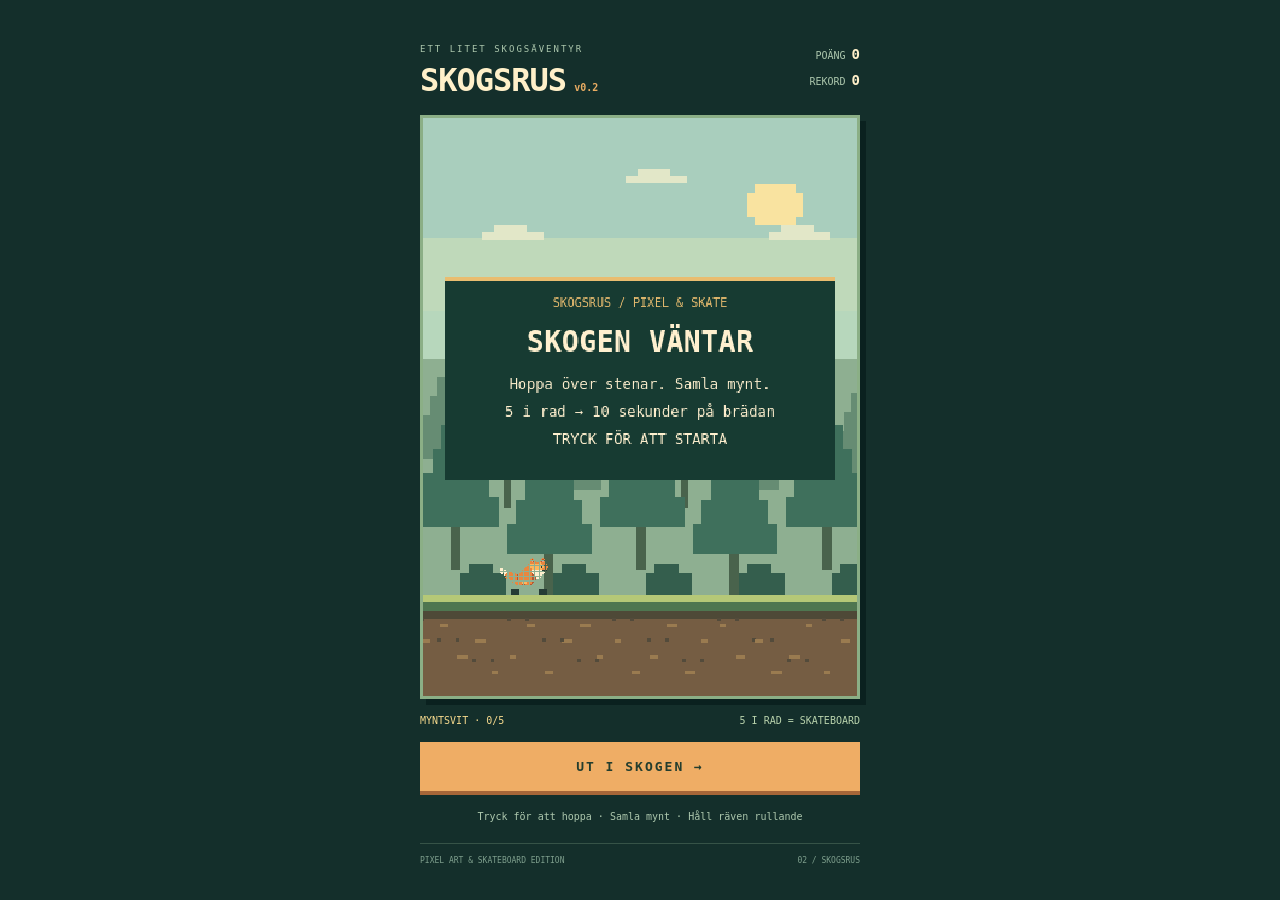
<file: index.html>
<!doctype html>
<html lang="sv">
<head>
<meta charset="utf-8">
<meta name="viewport" content="width=device-width,initial-scale=1,viewport-fit=cover">
<meta name="theme-color" content="#142f2b">
<title>Skogsrus · v0.2</title>
<link rel="stylesheet" href="style.css">
<script defer src="engine.js"></script>
<script defer src="game.js"></script>
</head>
<body><main>
<header><div><span class="eyebrow">ETT LITET SKOGSÄVENTYR</span><h1>SKOGSRUS<span>v0.2</span></h1></div><div class="scores">POÄNG <strong id="score">0</strong><br>REKORD <strong id="best">0</strong></div></header>
<div class="game-shell"><canvas id="game" width="360" height="480" aria-label="Skogsrus. Tryck för att hoppa över stenar och samla mynt."></canvas><button id="pause" aria-label="Pausa spelet" disabled>Ⅱ</button></div>
<div class="status"><span id="streak">MYNTSVIT · 0/5</span><span id="power">5 I RAD = SKATEBOARD</span></div>
<button id="action">UT I SKOGEN →</button>
<p>Tryck för att hoppa · Samla mynt · Håll räven rullande</p>
<footer>PIXEL ART & SKATEBOARD EDITION <span>02 / SKOGSRUS</span></footer>
</main></body></html>
</file>
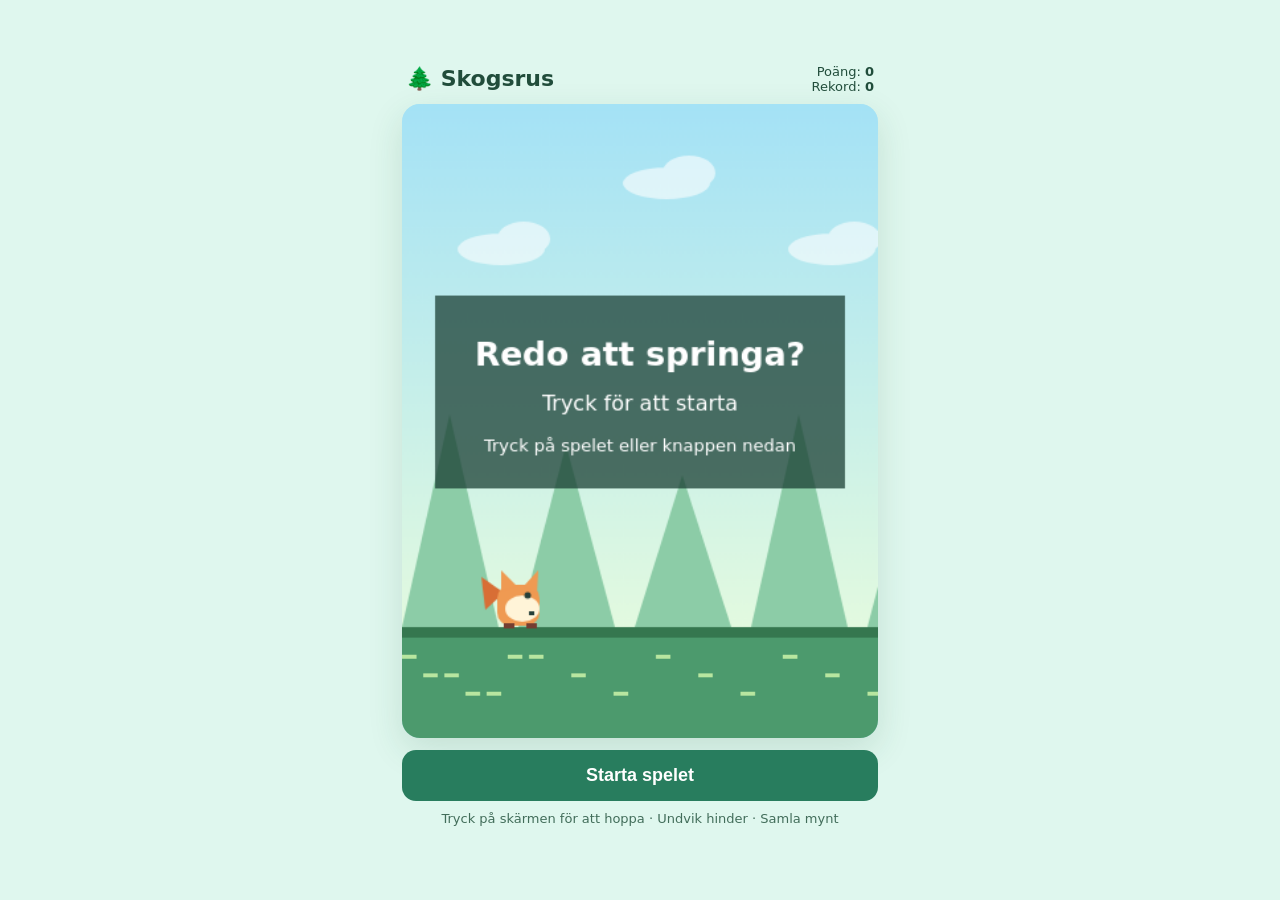
<file: Spelidé v0.1.html>
<!doctype html><html lang="sv"><head><meta charset="utf-8"><meta name="viewport" content="width=device-width,initial-scale=1,maximum-scale=1,user-scalable=no"><meta name="theme-color" content="#bde9ef"><title>Skogsrus</title><style>*{box-sizing:border-box}body{margin:0;background:#dff7ee;font-family:system-ui,-apple-system,sans-serif;display:grid;place-items:center;min-height:100dvh;touch-action:manipulation}main{width:min(100vw,500px);padding:12px}header{display:flex;justify-content:space-between;align-items:center;padding:0 4px 10px;color:#214d3b}h1{font-size:22px;margin:0}.scores{font-size:13px;text-align:right}canvas{display:block;width:100%;aspect-ratio:3/4;border-radius:18px;box-shadow:0 12px 35px #225a3c24;touch-action:none;background:#b9e8f4}button{width:100%;border:0;background:#287d5e;color:white;border-radius:14px;padding:15px;font-size:18px;font-weight:700;margin-top:12px}p{text-align:center;color:#426d5a;font-size:13px;margin:10px}</style></head><body><main><header><h1>🌲 Skogsrus</h1><div class="scores"><div>Poäng: <strong id="score">0</strong></div><div>Rekord: <strong id="best">0</strong></div></div></header><canvas id="game" width="360" height="480" aria-label="Skogsrus endless runner"></canvas><button id="action">Starta spelet</button><p>Tryck på skärmen för att hoppa · Undvik hinder · Samla mynt</p></main><script>
const c=document.getElementById('game'),ctx=c.getContext('2d'),btn=document.getElementById('action'),scoreEl=document.getElementById('score'),bestEl=document.getElementById('best');const W=360,H=480,ground=396;let state='ready',t=0,last=0,score=0,coins=0,speed=3.1,spawn=0,objects=[],particles=[];let best=Number(localStorage.getItem('skogsrus-best')||0);bestEl.textContent=best;const fox={x:72,y:ground-38,w:32,h:38,vy:0,onGround:true};function reset(){state='play';t=0;score=0;coins=0;speed=3.1;spawn=65;objects=[];particles=[];fox.y=ground-fox.h;fox.vy=0;fox.onGround=true;btn.textContent='Hoppa!';scoreEl.textContent='0'}function jump(){if(state!=='play'){reset();return}if(fox.onGround){fox.vy=-11.2;fox.onGround=false;for(let i=0;i<5;i++)particles.push({x:fox.x+16,y:ground,vx:(Math.random()-.5)*3,vy:-Math.random()*2,life:20})}}btn.onclick=jump;c.addEventListener('pointerdown',e=>{e.preventDefault();jump()});document.addEventListener('keydown',e=>{if(e.code==='Space'||e.code==='ArrowUp'){e.preventDefault();jump()}});function hit(a,b,pad=5){return a.x+pad<b.x+b.w-pad&&a.x+a.w-pad>b.x+pad&&a.y+pad<b.y+b.h-pad&&a.y+a.h-pad>b.y+pad}function end(){state='over';btn.textContent='Spela igen';if(score>best){best=score;localStorage.setItem('skogsrus-best',best);bestEl.textContent=best}}function update(dt){if(state!=='play')return;let d=Math.min(dt,2);t+=d;speed=Math.min(7,3.1+t/650);score=Math.floor(t/7)+coins*10;scoreEl.textContent=score;fox.vy+=.58*d;fox.y+=fox.vy*d;if(fox.y>=ground-fox.h){fox.y=ground-fox.h;fox.vy=0;fox.onGround=true}spawn-=d;if(spawn<=0){let isCoin=Math.random()<.34;objects.push(isCoin?{type:'coin',x:W+20,y:ground-72-Math.random()*55,w:23,h:23}:{type:'rock',x:W+20,y:ground-29,w:29+Math.random()*10,h:29});spawn=55+Math.random()*38-Math.min(22,t/140)}for(let o of objects){o.x-=speed*d;if(hit(fox,o,o.type==='coin'?7:7)){if(o.type==='coin'){coins++;o.x=-100}else{end();break}}}objects=objects.filter(o=>o.x>-50);for(let p of particles){p.x+=p.vx*d;p.y+=p.vy*d;p.life-=d}particles=particles.filter(p=>p.life>0)}function draw(){ctx.clearRect(0,0,W,H);let sky=ctx.createLinearGradient(0,0,0,H);sky.addColorStop(0,'#a4e2f6');sky.addColorStop(1,'#f0ffdb');ctx.fillStyle=sky;ctx.fillRect(0,0,W,H);ctx.fillStyle='#fff9';for(let i=0;i<4;i++){let x=(i*125-(t*.25)%500+500)%500-50,y=60+i%2*50;ctx.beginPath();ctx.ellipse(x,y,33,12,0,0,7);ctx.ellipse(x+17,y-8,20,13,0,0,7);ctx.fill()}ctx.fillStyle='#8ccca7';for(let i=0;i<6;i++){let x=i*88-(t*.45)%88;ctx.beginPath();ctx.moveTo(x,ground);ctx.lineTo(x+36,235+(i%3)*23);ctx.lineTo(x+73,ground);ctx.fill()}ctx.fillStyle='#4c9a6d';ctx.fillRect(0,ground,W,H-ground);ctx.fillStyle='#35774f';ctx.fillRect(0,ground,W,8);for(let i=0;i<16;i++){let x=(i*32-t*speed*.7)%(W+40);if(x<0)x+=W+40;ctx.fillStyle='#b8e6a0';ctx.fillRect(x,ground+21+(i%3)*14,11,3)}for(let o of objects){if(o.type==='coin'){ctx.fillStyle='#ffc947';ctx.beginPath();ctx.arc(o.x+11,o.y+11,11,0,7);ctx.fill();ctx.strokeStyle='#fff3a5';ctx.lineWidth=3;ctx.beginPath();ctx.arc(o.x+11,o.y+11,7,0,7);ctx.stroke()}else{ctx.fillStyle='#687e78';ctx.beginPath();ctx.roundRect(o.x,o.y,o.w,o.h,7);ctx.fill();ctx.fillStyle='#8fa19b';ctx.fillRect(o.x+8,o.y+6,8,4)}}ctx.save();ctx.translate(fox.x,fox.y);ctx.fillStyle='#d86e35';ctx.beginPath();ctx.moveTo(5,12);ctx.lineTo(-12,0);ctx.lineTo(-9,25);ctx.closePath();ctx.fill();ctx.fillStyle='#ef9a52';ctx.beginPath();ctx.roundRect(0,6,32,31,10);ctx.fill();ctx.beginPath();ctx.moveTo(3,11);ctx.lineTo(3,-5);ctx.lineTo(15,7);ctx.moveTo(20,7);ctx.lineTo(31,-5);ctx.lineTo(30,14);ctx.fill();ctx.fillStyle='#fff4d8';ctx.beginPath();ctx.ellipse(19,24,13,10,0,0,7);ctx.fill();ctx.fillStyle='#253f38';ctx.beginPath();ctx.arc(23,14,2.5,0,7);ctx.fill();ctx.fillRect(24,26,4,3);ctx.fillStyle='#743e31';ctx.fillRect(5,35,8,4);ctx.fillRect(22,35,8,4);ctx.restore();for(let p of particles){ctx.fillStyle='#f9f1b8';ctx.fillRect(p.x,p.y,4,4)}if(state!=='play'){ctx.fillStyle='#183d32bb';ctx.fillRect(25,145,310,146);ctx.fillStyle='white';ctx.textAlign='center';ctx.font='bold 25px system-ui';ctx.fillText(state==='ready'?'Redo att springa?':'Oj! Du kraschade!',180,198);ctx.font='16px system-ui';ctx.fillText(state==='ready'?'Tryck för att starta':'Poäng: '+score+'  ·  Rekord: '+best,180,232);ctx.font='13px system-ui';ctx.fillText('Tryck på spelet eller knappen nedan',180,263);ctx.textAlign='left'}}function frame(now){let dt=last?(now-last)/16.667:1;last=now;update(dt);draw();requestAnimationFrame(frame)}requestAnimationFrame(frame);
</script></body></html>
</file>
<file: style.css>
*{box-sizing:border-box}body{margin:0;background:#142f2b;color:#fff0c9;font-family:ui-monospace,SFMono-Regular,Consolas,monospace;display:grid;place-items:center;min-height:100svh;padding: max(14px,env(safe-area-inset-top)) max(12px,env(safe-area-inset-right)) max(12px,env(safe-area-inset-bottom));touch-action:manipulation}main{width:min(100%,440px)}header{display:flex;justify-content:space-between;align-items:center;margin-bottom:16px}.eyebrow{font-size:9px;letter-spacing:2px;color:#acc7ad}h1{font-size:clamp(22px,7vw,32px);letter-spacing:-1px;margin:5px 0 0}h1 span{font-size:10px;letter-spacing:0;color:#e9ac62;margin-left:8px}.scores{text-align:right;font-size:10px;line-height:1.8;color:#acc7ad}.scores strong{color:#fff0c9;font-size:14px}.game-shell{position:relative;border:3px solid #8baf86;box-shadow:6px 6px 0 #0a211f;overflow:hidden}canvas{display:block;width:100%;aspect-ratio:3/4;image-rendering:pixelated;image-rendering:crisp-edges;touch-action:none;background:#b5d5bc}button{font:700 13px ui-monospace,monospace;cursor:pointer;border:0;border-radius:0;touch-action:manipulation}#pause{position:absolute;right:10px;top:10px;background:#173b32e8;color:#fff0c9;width:44px;height:44px;border:1px solid #8baf86;font-size:20px}#pause:disabled{visibility:hidden}#action{width:100%;background:#efad65;color:#233d2e;padding:17px;box-shadow:0 4px 0 #a76638;letter-spacing:2px}button:focus-visible{outline:3px solid white;outline-offset:3px}.status{display:flex;justify-content:space-between;gap:6px;padding:16px 0;font-size:10px;color:#f5d98d}#power{text-align:right;color:#b8d2ac}p{text-align:center;color:#acc7ad;font-size:10px;line-height:1.6;margin:18px 0}footer{border-top:1px solid #365347;padding-top:12px;font-size:8px;color:#7e9f8d;display:flex;justify-content:space-between;gap:10px}@media(max-height:760px){main{max-width:350px}header{margin-bottom:10px}.status{padding:12px 0}p{margin:12px 0}footer{padding-top:8px}}@media(prefers-reduced-motion:reduce){*{scroll-behavior:auto}}
</file>
